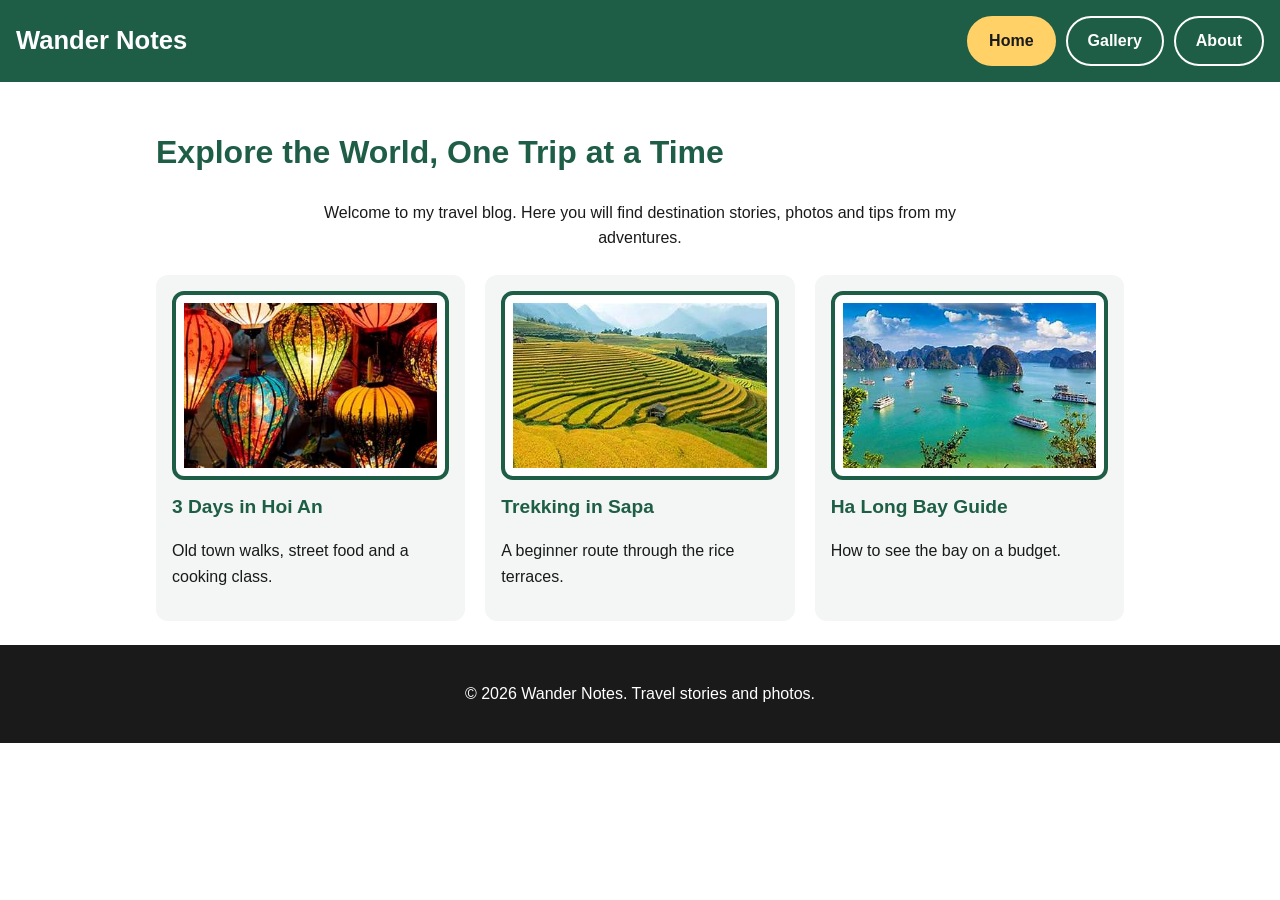
<file: index.html>
<!DOCTYPE html>
<html lang="en">
<head>
<meta charset="utf-8">
<meta name="viewport" content="width=device-width, initial-scale=1">
<title>Home - Wander Notes</title>
<link rel="stylesheet" href="style.css">
</head>
<body>
<a class="skip-link" href="#main">Skip to main content</a>
<header>
  <a class="logo" href="index.html">Wander Notes</a>
  <nav aria-label="Main navigation">
    <ul>
      <li><a href="index.html" aria-current="page">Home</a></li>
      <li><a href="gallery.html">Gallery</a></li>
      <li><a href="about.html">About</a></li>
    </ul>
  </nav>
</header>
<main id="main">
<h1>Explore the World, One Trip at a Time</h1>
<p class="intro">Welcome to my travel blog. Here you will find destination stories, photos and tips from my adventures.</p>
<div class="grid">
  <article class="card">
    <img src="images/photo1.jpg" alt="Colorful silk lanterns glowing in Hoi An" width="800" height="520">
    <h2>3 Days in Hoi An</h2>
    <p>Old town walks, street food and a cooking class.</p>
  </article>
  <article class="card">
    <img src="images/photo2.jpg" alt="Golden rice terraces in the mountains of Sapa" width="800" height="520">
    <h2>Trekking in Sapa</h2>
    <p>A beginner route through the rice terraces.</p>
  </article>
  <article class="card">
    <img src="images/photo3.jpg" alt="Tour boats on the green water of Ha Long Bay" width="800" height="520">
    <h2>Ha Long Bay Guide</h2>
    <p>How to see the bay on a budget.</p>
  </article>
</div>
</main>
<footer><p>&copy; 2026 Wander Notes. Travel stories and photos.</p></footer>
</body>
</html>
</file>
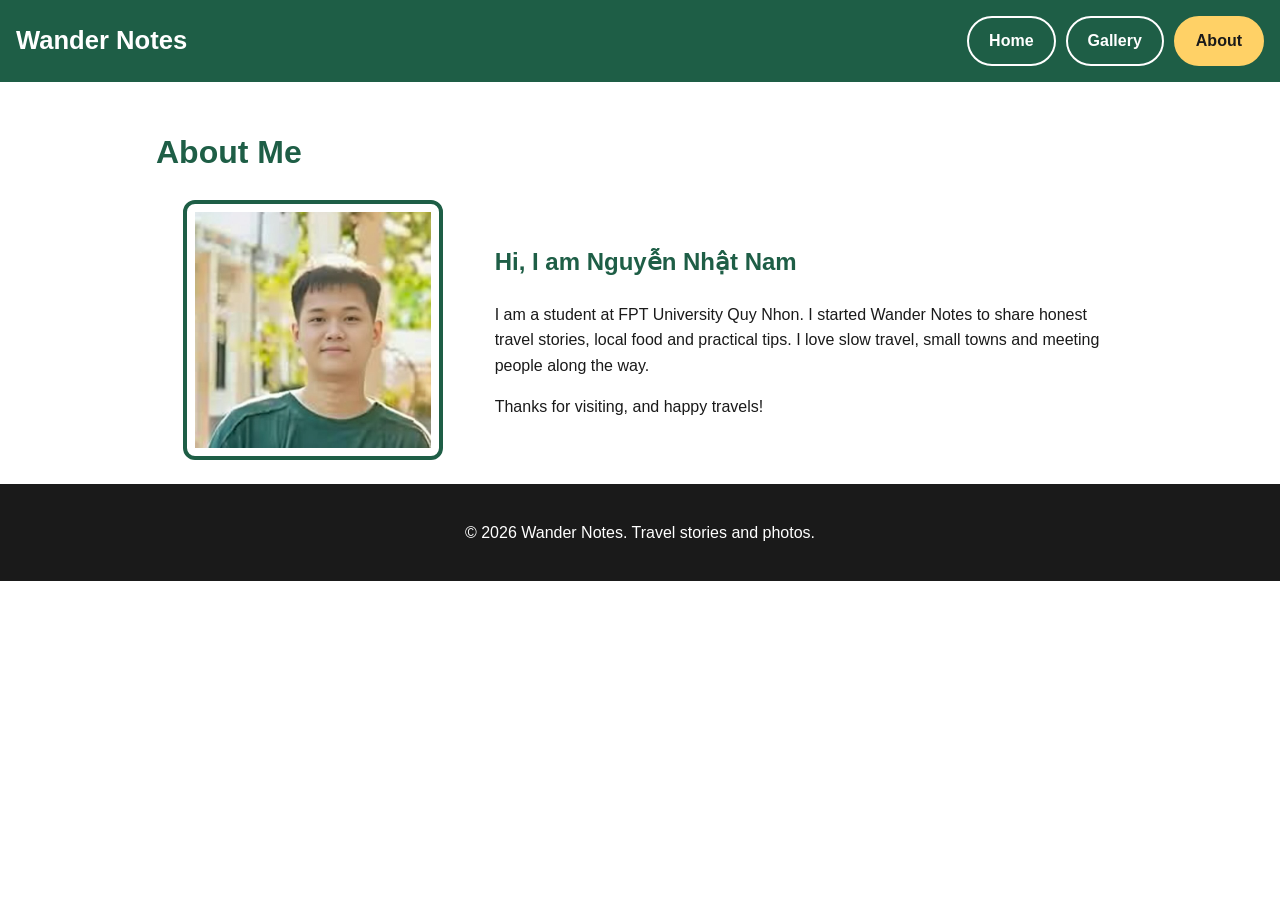
<file: about.html>
<!DOCTYPE html>
<html lang="en">
<head>
<meta charset="utf-8">
<meta name="viewport" content="width=device-width, initial-scale=1">
<title>About - Wander Notes</title>
<link rel="stylesheet" href="style.css">
</head>
<body>
<a class="skip-link" href="#main">Skip to main content</a>
<header>
  <a class="logo" href="index.html">Wander Notes</a>
  <nav aria-label="Main navigation">
    <ul>
      <li><a href="index.html">Home</a></li>
      <li><a href="gallery.html">Gallery</a></li>
      <li><a href="about.html" aria-current="page">About</a></li>
    </ul>
  </nav>
</header>
<main id="main">
<h1>About Me</h1>
<div class="about">
  <img src="images/photo7.jpg" alt="Nguyen Nhat Nam wearing a green t-shirt" width="800" height="800">
  <div>
    <h2>Hi, I am Nguyễn Nhật Nam</h2>
    <p>I am a student at FPT University Quy Nhon. I started Wander Notes to share honest travel stories, local food and practical tips. I love slow travel, small towns and meeting people along the way.</p>
    <p>Thanks for visiting, and happy travels!</p>
  </div>
</div>
</main>
<footer><p>&copy; 2026 Wander Notes. Travel stories and photos.</p></footer>
</body>
</html>
</file>
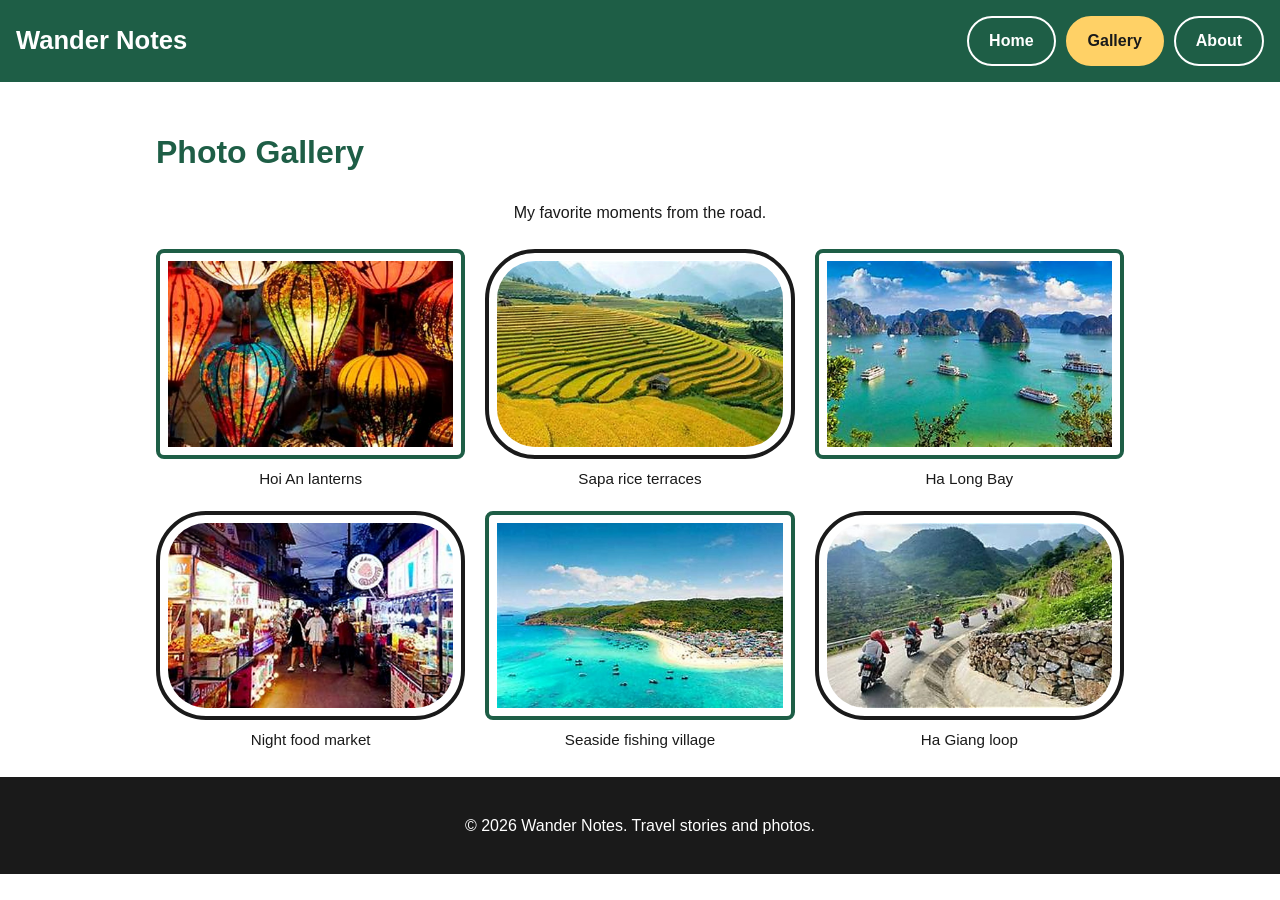
<file: gallery.html>
<!DOCTYPE html>
<html lang="en">
<head>
<meta charset="utf-8">
<meta name="viewport" content="width=device-width, initial-scale=1">
<title>Gallery - Wander Notes</title>
<link rel="stylesheet" href="style.css">
</head>
<body>
<a class="skip-link" href="#main">Skip to main content</a>
<header>
  <a class="logo" href="index.html">Wander Notes</a>
  <nav aria-label="Main navigation">
    <ul>
      <li><a href="index.html">Home</a></li>
      <li><a href="gallery.html" aria-current="page">Gallery</a></li>
      <li><a href="about.html">About</a></li>
    </ul>
  </nav>
</header>
<main id="main">
<h1>Photo Gallery</h1>
<p class="intro">My favorite moments from the road.</p>
<div class="gallery">
  <figure><img src="images/photo1.jpg" alt="Colorful silk lanterns glowing in Hoi An" width="800" height="520"><figcaption>Hoi An lanterns</figcaption></figure>
  <figure><img src="images/photo2.jpg" alt="Golden rice terraces in the mountains of Sapa" width="800" height="520"><figcaption>Sapa rice terraces</figcaption></figure>
  <figure><img src="images/photo3.jpg" alt="Tour boats on the green water of Ha Long Bay" width="800" height="520"><figcaption>Ha Long Bay</figcaption></figure>
  <figure><img src="images/photo4.jpg" alt="People walking through a busy night street food market" width="800" height="520"><figcaption>Night food market</figcaption></figure>
  <figure><img src="images/photo5.jpg" alt="Aerial view of a beach and fishing village with turquoise water" width="800" height="520"><figcaption>Seaside fishing village</figcaption></figure>
  <figure><img src="images/photo6.jpg" alt="Motorbike riders on a mountain road in Ha Giang" width="800" height="520"><figcaption>Ha Giang loop</figcaption></figure>
</div>
</main>
<footer><p>&copy; 2026 Wander Notes. Travel stories and photos.</p></footer>
</body>
</html>
</file>
<file: style.css>
/* Wander Notes - travel blog */
:root{--green:#1e5e46;--dark:#1a1a1a;--light:#f3f6f4;--accent:#ffd166}
*{box-sizing:border-box}
body{margin:0;font-family:Arial,Helvetica,sans-serif;line-height:1.6;color:var(--dark);background:#fff}

/* Skip link: hidden off-screen, visible only on focus */
.skip-link{position:absolute;top:-100px;left:10px;background:var(--accent);color:var(--dark);padding:10px 16px;border:2px solid var(--dark);border-radius:6px;font-weight:bold;z-index:100}
.skip-link:focus{top:10px}

/* Header + navigation (flex) */
header{background:var(--green);padding:16px}
header .logo{color:#fff;font-size:1.6rem;font-weight:bold;text-decoration:none}
nav ul{display:flex;flex-wrap:wrap;justify-content:center;gap:10px;list-style:none;margin:12px 0 0;padding:0}
nav a{display:block;color:#fff;text-decoration:none;font-weight:bold;padding:10px 20px;border:2px solid #fff;border-radius:30px;transition:background .3s,color .3s}
nav a:hover,nav a:focus{background:#fff;color:var(--green)}
nav a[aria-current="page"]{background:var(--accent);color:var(--dark);border-color:var(--accent)}
a:focus{outline:3px solid var(--dark);outline-offset:2px}

main{max-width:1000px;margin:0 auto;padding:24px 16px}
h1,h2{color:var(--green)}
.intro{text-align:center;max-width:650px;margin:0 auto 24px}

/* Images: box model (border, padding, border-radius) */
img{display:block;width:100%;height:auto;border:4px solid var(--green);padding:8px;border-radius:12px;background:#fff;transition:transform .3s,box-shadow .3s}
img:hover{transform:scale(1.05) rotate(-1deg);box-shadow:0 8px 16px rgba(0,0,0,.3)}
figure{margin:0}
figcaption{margin-top:8px;font-size:.95rem;text-align:center}

/* Grid (home page cards) */
.grid{display:grid;grid-template-columns:1fr;gap:20px}
.card{background:var(--light);padding:16px;border-radius:12px}
.card h2{font-size:1.2rem;margin-top:12px}

/* Flex (gallery) + nth-child */
.gallery{display:flex;flex-wrap:wrap;gap:20px;justify-content:center}
.gallery figure{flex:1 1 280px;max-width:320px}
.gallery figure:nth-child(even) img{border-radius:50px;border-color:var(--dark)}
.gallery figure:nth-child(odd) img{border-radius:8px}

/* About page */
.about{display:grid;grid-template-columns:1fr;gap:24px;align-items:center}

footer{background:var(--dark);color:#fff;text-align:center;padding:20px}

@media (min-width:700px){
  .grid{grid-template-columns:repeat(3,1fr)}
  .about{grid-template-columns:1fr 2fr}
  header{display:flex;justify-content:space-between;align-items:center}
  nav ul{margin:0}
}

.about img{max-width:260px;margin:0 auto}
</file>
